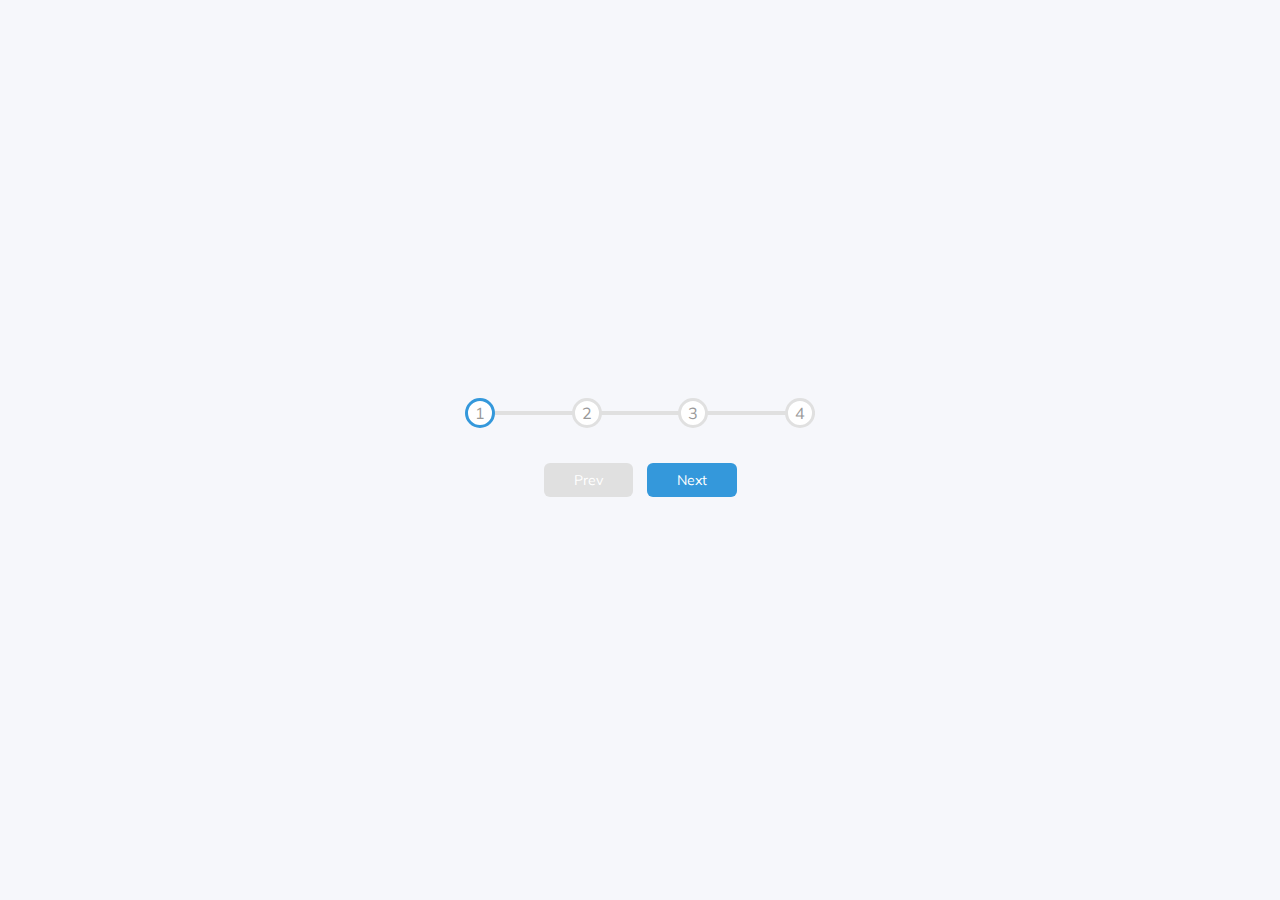
<file: index.html>
<!DOCTYPE html>
<html lang="en">
  <head>
    <meta charset="UTF-8" />
    <meta name="viewport" content="width=device-width, initial-scale=1.0" />
    <link rel="stylesheet" href="style.css" />
    <title>Progress Steps</title>
  </head>
  <body>
    <div class="container">
      <div class="progress-container">
        <div class="progress" id="progress"></div>
        <div class="circle active">1</div>
        <div class="circle">2</div>
        <div class="circle">3</div>
        <div class="circle">4</div>
      </div>
      <button class="btn" id="prev" disabled>Prev</button>
      <button class="btn" id="next">Next</button>
    </div>
    <script src="script.js"></script>
  </body>
</html>
</file>
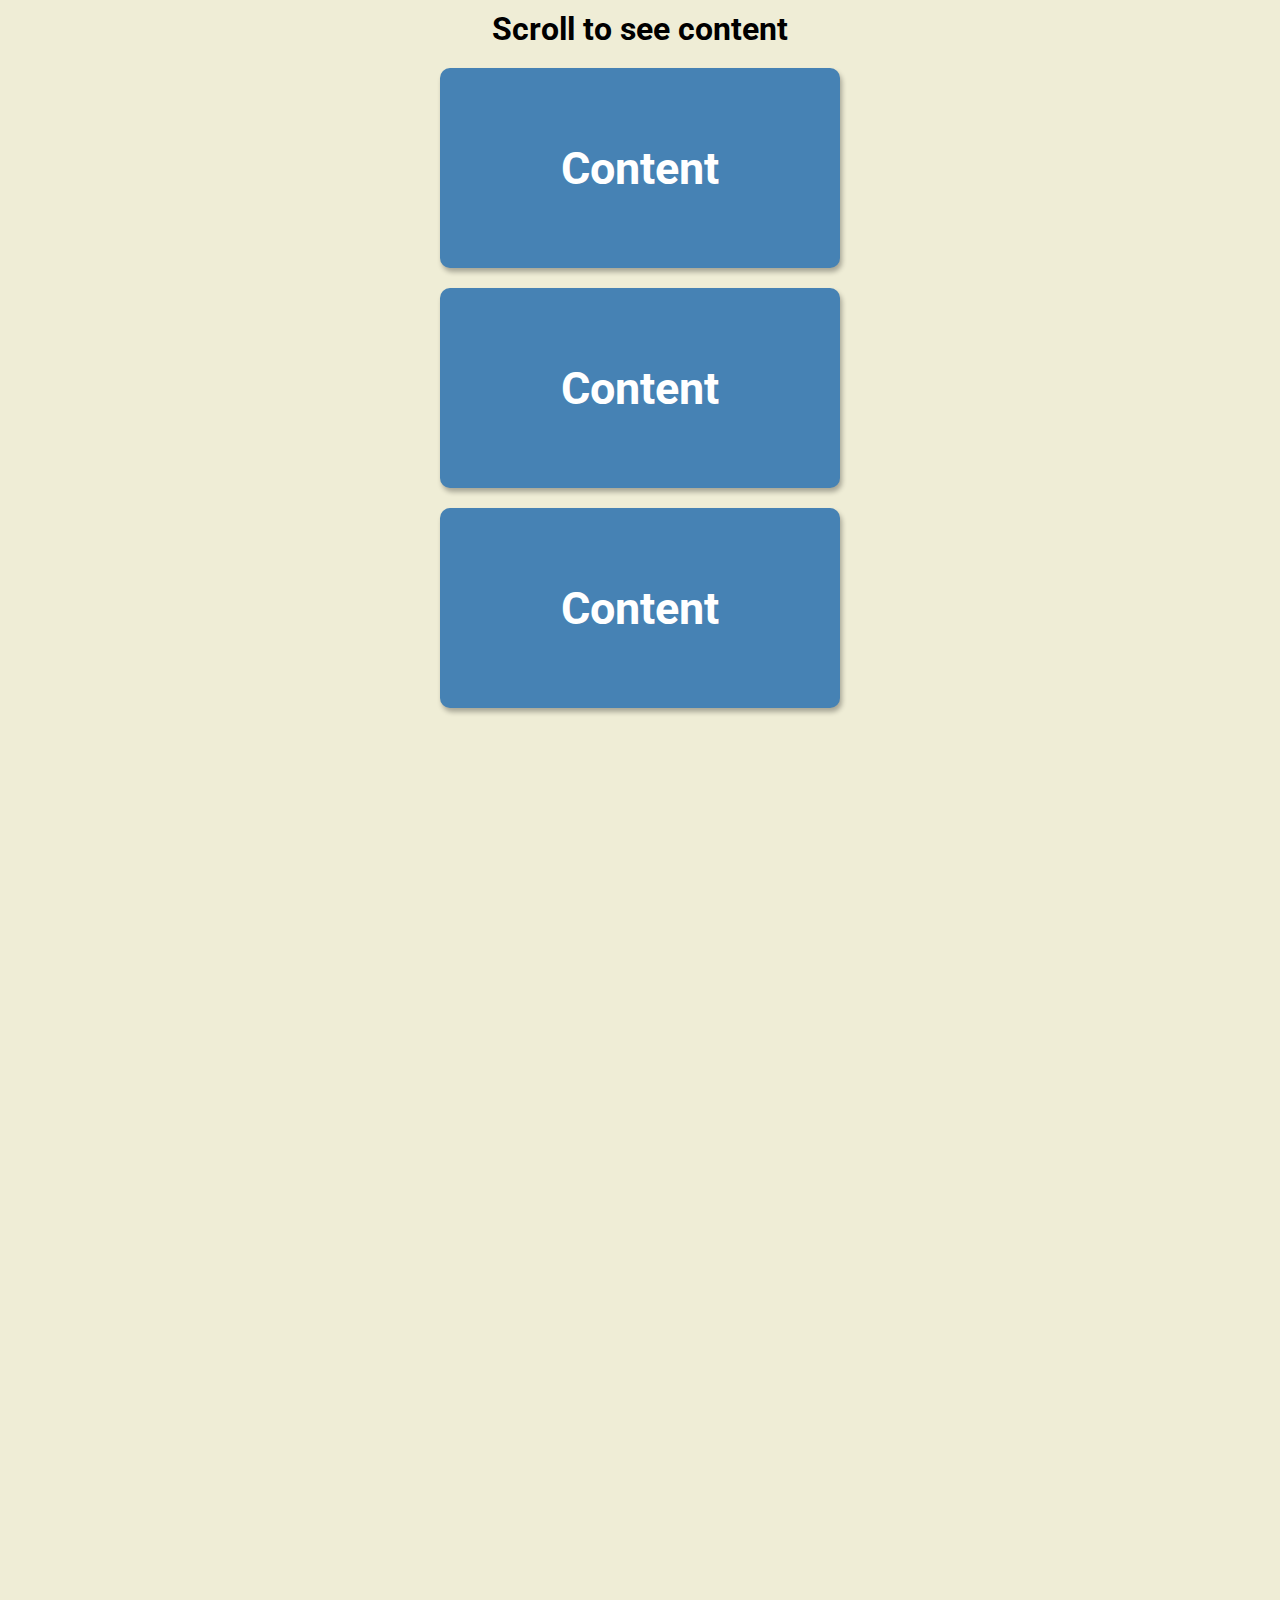
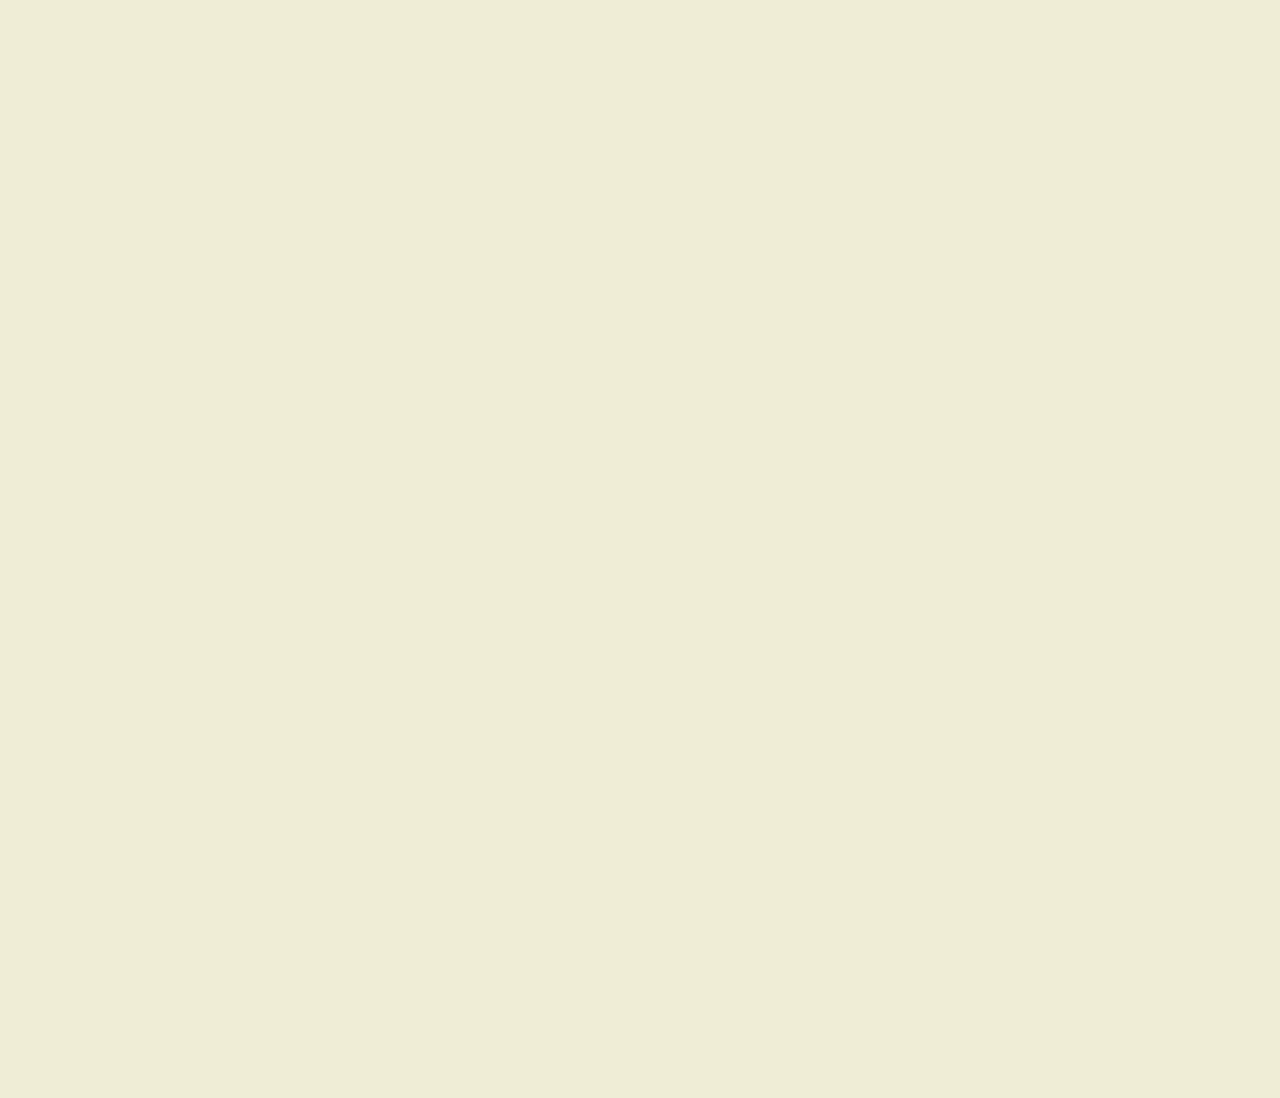
<file: content_cards/index.html>
<!DOCTYPE html>
<html lang="en">
  <head>
    <meta charset="UTF-8" />
    <meta name="viewport" content="width=device-width, initial-scale=1.0" />
    <link rel="stylesheet" href="style.css" />
    <title>Content Cards</title>
  </head>
  <body>
    <h1>Scroll to see content</h1>
    <div class="box">
      <h2>Content</h2>
    </div>
    <div class="box">
      <h2>Content</h2>
    </div>
    <div class="box">
      <h2>Content</h2>
    </div>
    <div class="box">
      <h2>Content</h2>
    </div>
    <div class="box">
      <h2>Content</h2>
    </div>
    <div class="box">
      <h2>Content</h2>
    </div>
    <div class="box">
      <h2>Content</h2>
    </div>
    <div class="box">
      <h2>Content</h2>
    </div>
    <div class="box">
      <h2>Content</h2>
    </div>
    <div class="box">
      <h2>Content</h2>
    </div>
    <div class="box">
      <h2>Content</h2>
    </div>
    <div class="box">
      <h2>Content</h2>
    </div>
    </div>
    <script src="script.js"></script>
  </body>
</html>
</file>
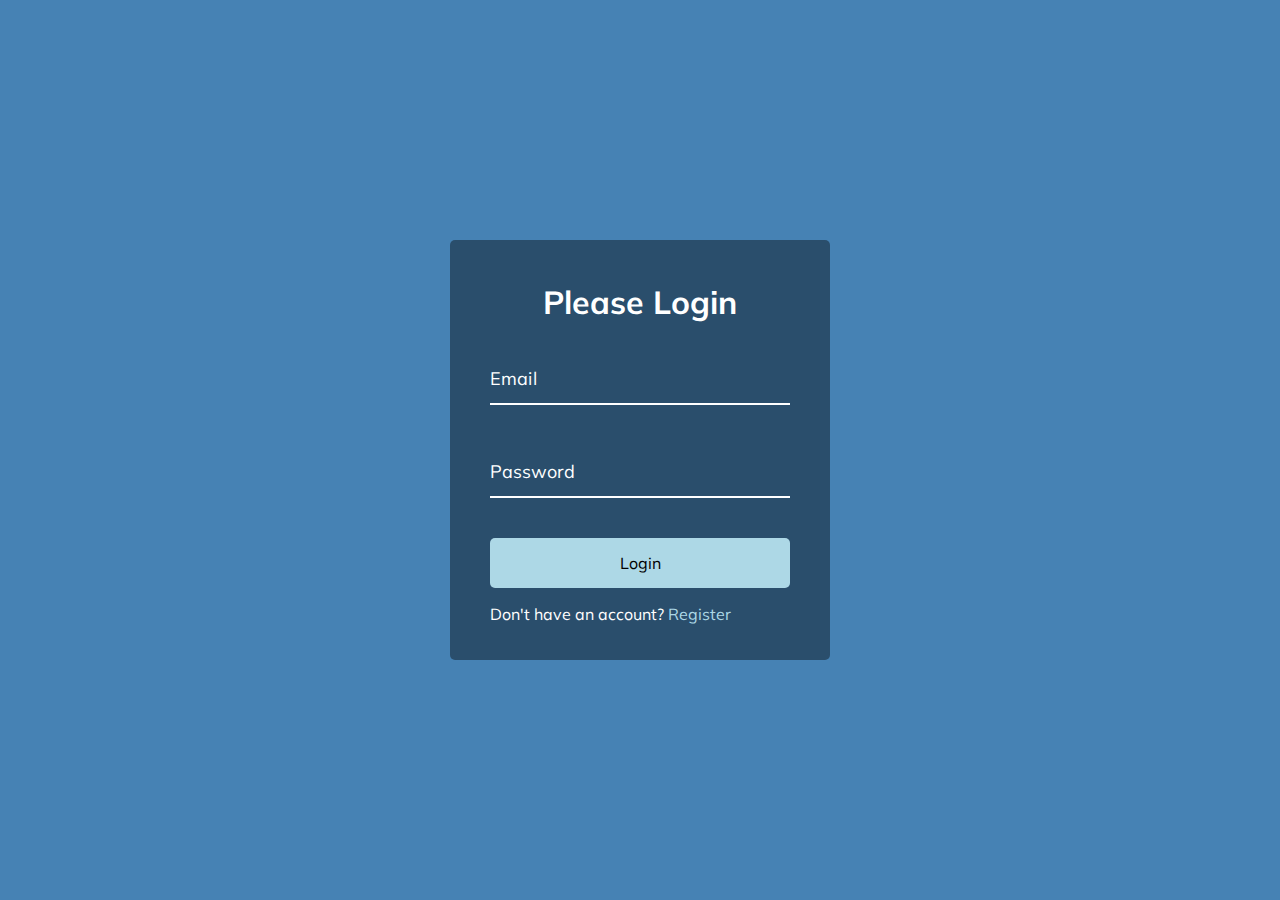
<file: form-wave/index.html>
<!DOCTYPE html>
<html lang="en">
  <head>
    <meta charset="UTF-8" />
    <meta name="viewport" content="width=device-width, initial-scale=1.0" />
    <link rel="stylesheet" href="style.css" />
    <title>Form Input Wave</title>
  </head>
  <body>
    <div class="container">
      <h1>Please Login</h1>
      <form>
        <div class="form-control">
          <input type="text" required>
        <label>Email</label>
        </div>
        <div class="form-control">
          <input type="password" required>
        <label>Password</label>
        </div>
        <button class="btn">Login</button>
        <p class="text">Don't have an account? <a href="#">Register</a></p>
      </form>
    </div>
    <script src="script.js"></script>
  </body>
</html>
</file>
<file: style.css>
@import url("https://fonts.googleapis.com/css2?family=Muli&display=swap");

:root {
  --line-border-fill: #3498db;
  --line-border-empty: #e0e0e0;
}
* {
  box-sizing: border-box;
}

body {
  background-color: #f6f7fb;
  font-family: "Muli", sans-serif;
  display: flex;
  align-items: center;
  justify-content: center;
  height: 100vh;
  overflow: hidden;
  margin: 0;
}

.container {
  text-align: center;
}

.progress-container {
  display: flex;
  justify-content: space-between;
  position: relative;
  margin-bottom: 30px;
  max-width: 100%;
  width: 350px;
}
.progress-container::before {
  content: '';
  background-color: var(--line-border-empty);
  position: absolute;
  top: 50%;
  left: 0;
  height: 4px;
  width: 100%;
  transform: translateY(-50%);
  z-index: -1;
}
.progress {
  background-color: var(--line-border-fill);
  position: absolute;
  top: 50%;
  left: 0;
  height: 4px;
  width: 0%;
  transform: translateY(-50%);
  z-index: -1;
  transition: .4s ease;
}

.circle {
  background-color: #fff;
  color: #999999;
  border-radius: 50%;
  height: 30px;
  width: 30px;
  display: flex;
  align-items: center;
  justify-content: center;
  border: 3px solid var(--line-border-empty);
  transition: 0.4s ease;
}

.circle.active {
  border-color: var(--line-border-fill);
}

.btn{
  background-color: var(--line-border-fill);
  color: #fff;
  border: 0;
  border-radius: 6px;
  cursor: pointer;
  font-family: inherit;
  font-size: 14px;
  padding: 8px 30px;
  margin: 5px;
  outline: none;
}
.btn:active {
  transform: scale(.98);
  outline: none;
}

.btn:focus {
  outline: none;
}

.btn:disabled{
  background-color: var(--line-border-empty);
  cursor: not-allowed;
}
</file>
<file: content_cards/style.css>
@import url('https://fonts.googleapis.com/css2?family=Roboto:wght@400;700&display=swap');

* {
  box-sizing: border-box;
}

body {
  background-color: #efedd6;
  font-family: 'Roboto', sans-serif;
  display: flex;
  flex-direction: column;
  align-items: center;
  justify-content: center;
  margin: 0;
  overflow-x: hidden;
}

h1 {
  margin: 10px;
}

.box {
  background-color: steelblue;
  color: #ffffff;
  display: flex;
  align-items: center;
  justify-content: center;
  height: 200px;
  width: 400px;
  margin: 10px;
  border-radius: 10px;
  box-shadow: 2px 4px 5px rgba(0,0,0,0.3);
  transform: translateX(400%);
  transition: transform 0.4s ease;
}

.box:nth-last-of-type(even) {
  transform: translateX(-400%)
}

.box.show {
  transform: translateX(0);
}

.box h2 {
  font-size: 45px;
}
</file>
<file: form-wave/style.css>
@import url('https://fonts.googleapis.com/css2?family=Muli:wght@400;700&display=swap');

* {
  box-sizing: border-box;
}

body {
  font-family: 'Muli', sans-serif;
  background-color: steelblue;
  color: #fff;
  display: flex;
  flex-direction: column;
  align-items: center;
  justify-content: center;
  height: 100vh;
  overflow: hidden;
  margin: 0;
}

.container {
  background-color: rgba(0,0,0,0.4);
  padding: 20px 40px;
  border-radius: 5px;
}

.container h1 {
  text-align: center;
  margin-bottom: 30px;
}

.container a {
  text-decoration: none;
  color: lightblue;
}

.btn {
  cursor: pointer;
  display: inline-block;
  width: 100%;
  background: lightblue;
  padding: 15px;
  font-family: inherit;
  font-size: 16px;
  border: 0;
  border-radius: 5px;
}
.btn:focus {
  outline: 0;
}

.btn:active {
  transform: scale(.98);
}

p .text {
  margin-top: 3px;
}

.form-control{
  position: relative;
  margin: 20px 0 40px;
  width: 300px;
}

.form-control input {
  background-color: transparent;
  border: none;
  border-bottom: 2px solid #fff;
  display: block;
  width: 100%;
  padding: 15px 0;
  font-size: 18px;
  color: #fff;
}

.form-control input:focus,
.form-control input:valid {
  outline: 0;
  border-bottom-color: lightblue;
}

.form-control label {
  position: absolute;
  top: 15px;
  left: 0;
}

.form-control label span {
  display: inline-block;
  font-size: 18px;
  min-width: 5px;
  transition: 0.3s cubic-bezier(0.68, -0.55, 0.265, 1.55);
}

.form-control input:focus + Label span,
.form-control input:valid + Label span {
  color: lightblue;
  transform: translateY(-30px);
}
</file>
